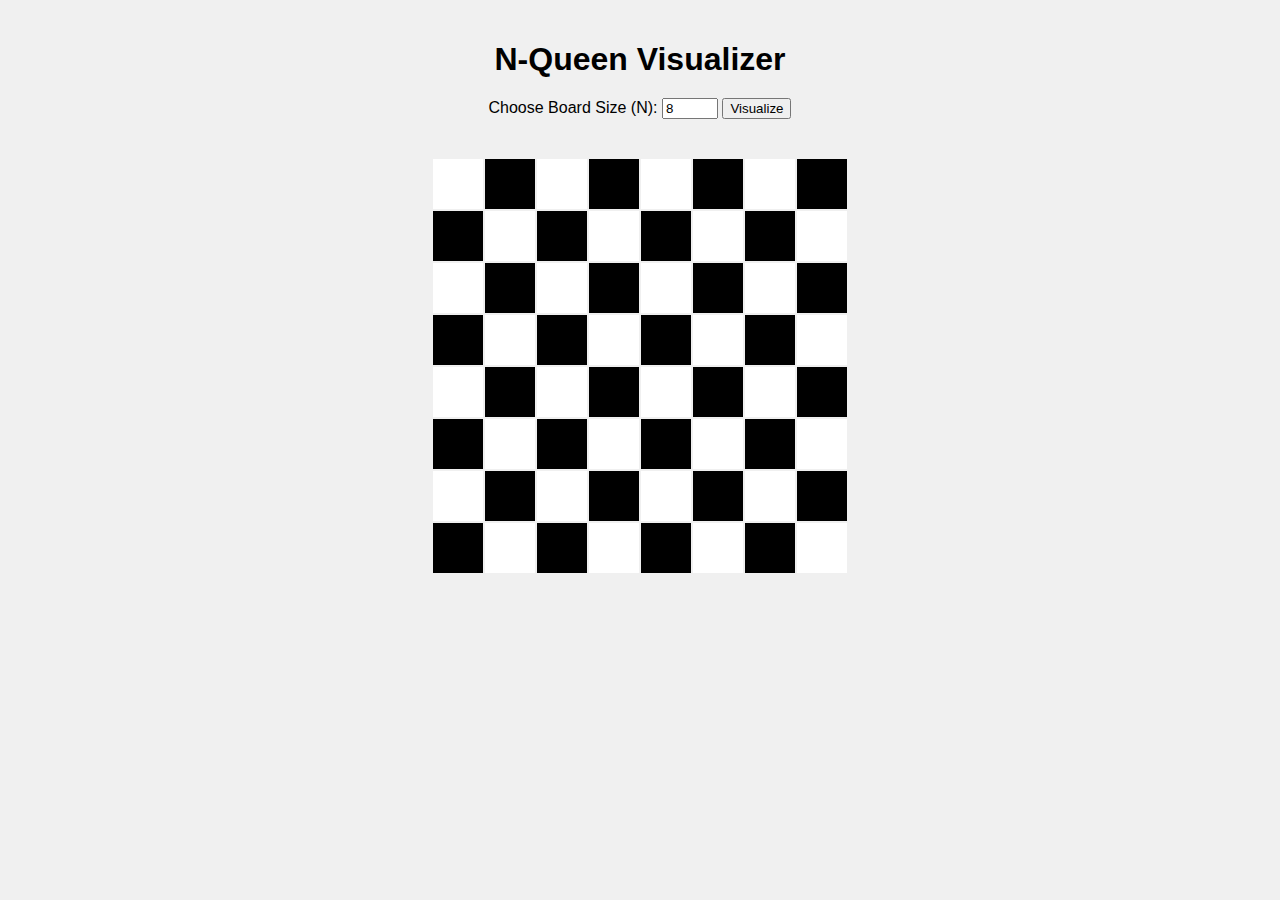
<file: index.html>
<!DOCTYPE html>
<html lang="en">
<head>
    <meta charset="UTF-8">
    <meta name="viewport" content="width=device-width, initial-scale=1.0">
    <title>N-Queen Visualizer</title>
    <link rel="stylesheet" href="styles.css">
</head>
<body>
    <h1>N-Queen Visualizer</h1>
    <div id="controls">
        <label for="size">Choose Board Size (N): </label>
        <input type="number" id="size" value="8" min="4" max="20">
        <button onclick="startVisualization()">Visualize</button>
    </div>
    <div id="board" class="board"></div>

    <script src="script.js"></script>
</body>
</html>
</file>
<file: styles.css>
body {
 display: flex;
 flex-direction: column;
 align-items: center;
 font-family: Arial, sans-serif;
 margin: 0;
 padding: 20px;
 background-color: #f0f0f0;
}

h1 {
 margin-bottom: 20px;
}

.board {
 display: grid;
 gap: 2px;
 margin-top: 20px;
}

.square {
 width: 50px;
 height: 50px;
 display: flex;
 align-items: center;
 justify-content: center;
 font-size: 30px;
}

.square.white {
 background-color: #ffffff;
}

.square.black {
 background-color: #000000;
}

.square.queen::before {
 content: "♛";
 color: red;
}

#controls {
 margin-bottom: 20px;
}
</file>
